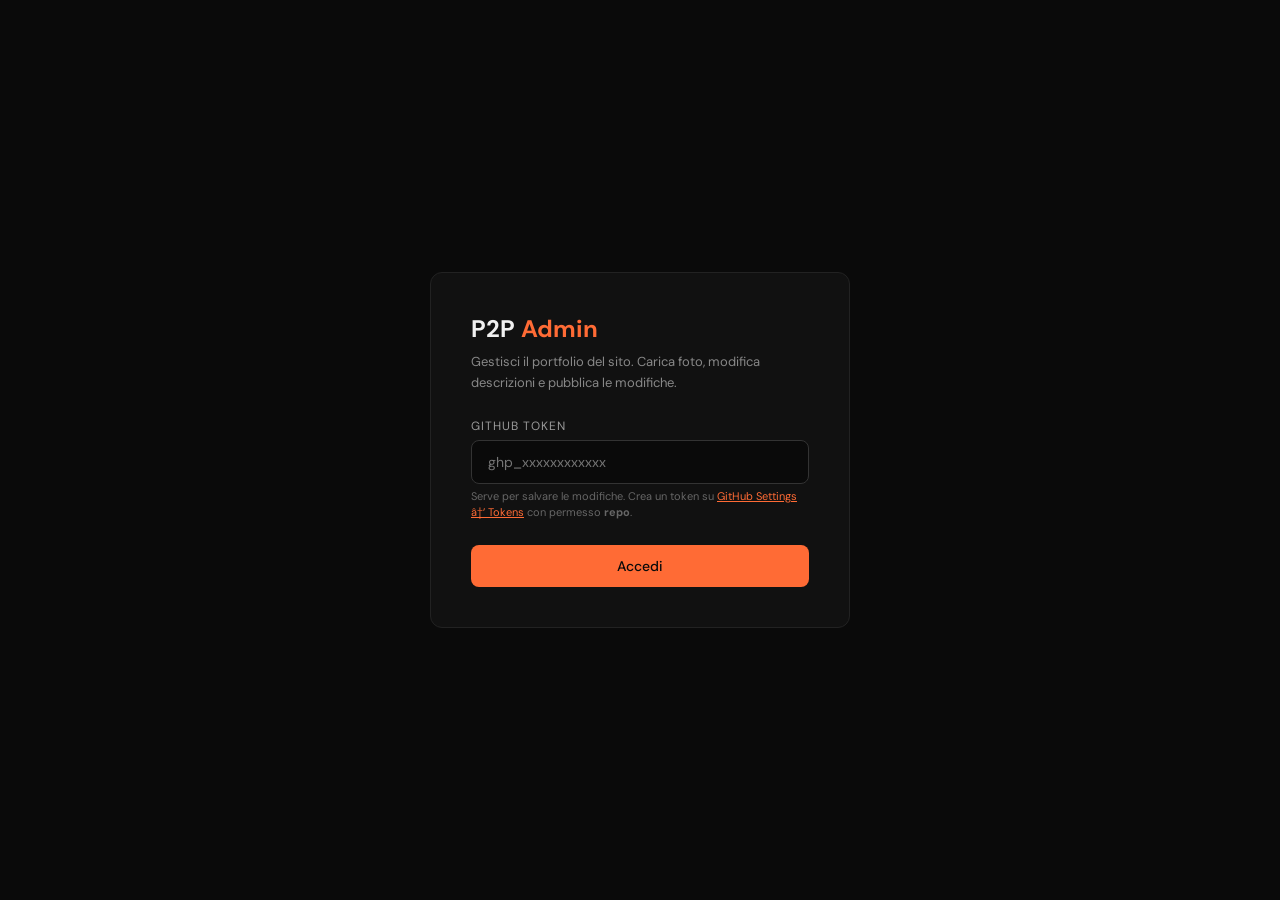
<file: admin.html>
﻿<!DOCTYPE html>
<html lang="it">
<head>
  <meta charset="UTF-8">
  <meta name="viewport" content="width=device-width, initial-scale=1.0">
  <meta name="robots" content="noindex, nofollow">
  <title>Admin Portfolio â€” P2P Technology</title>
  <link rel="icon" href="images/favicon.svg" type="image/svg+xml">
  <link href="https://fonts.googleapis.com/css2?family=DM+Sans:wght@300;400;500&display=swap" rel="stylesheet">
  <style>
    *{margin:0;padding:0;box-sizing:border-box}
    body{font-family:'DM Sans',sans-serif;background:#0a0a0a;color:#f0f0f0;min-height:100vh}

    /* Login */
    .login-screen{display:flex;align-items:center;justify-content:center;min-height:100vh;padding:24px}
    .login-box{background:#111;border:1px solid #222;border-radius:12px;padding:40px;max-width:420px;width:100%}
    .login-box h1{font-size:24px;margin-bottom:8px}
    .login-box p{color:#888;font-size:13px;margin-bottom:24px;line-height:1.6}
    .login-box label{display:block;font-size:12px;color:#999;text-transform:uppercase;letter-spacing:1px;margin-bottom:6px;margin-top:16px}
    .login-box input{width:100%;padding:12px 16px;background:#0a0a0a;border:1px solid #333;border-radius:8px;color:#f0f0f0;font-size:14px;font-family:inherit}
    .login-box input:focus{outline:none;border-color:#FF6B35}
    .login-box .help{font-size:11px;color:#666;margin-top:4px;line-height:1.5}
    .login-box .help a{color:#FF6B35}

    /* Buttons */
    .btn{padding:12px 24px;border:none;border-radius:8px;font-family:inherit;font-size:14px;cursor:pointer;transition:all 0.3s}
    .btn-primary{background:#FF6B35;color:#0a0a0a;font-weight:500}
    .btn-primary:hover{background:#ff8855}
    .btn-primary:disabled{opacity:0.5;cursor:not-allowed}
    .btn-danger{background:transparent;border:1px solid #ff4444;color:#ff4444;padding:8px 16px;font-size:12px}
    .btn-danger:hover{background:#ff4444;color:#fff}
    .btn-secondary{background:#1e1e1e;color:#f0f0f0;border:1px solid #333}
    .btn-secondary:hover{border-color:#FF6B35}
    .btn-full{width:100%;margin-top:24px}

    /* Admin panel */
    .admin{display:none;max-width:900px;margin:0 auto;padding:24px}
    .admin-header{display:flex;justify-content:space-between;align-items:center;padding:16px 0;border-bottom:1px solid #1e1e1e;margin-bottom:24px}
    .admin-header h1{font-size:20px}
    .admin-header h1 span{color:#FF6B35}

    /* Status */
    .status{padding:12px 16px;border-radius:8px;font-size:13px;margin-bottom:16px;display:none}
    .status.show{display:block}
    .status.info{background:#1a1a2e;border:1px solid #333366;color:#9999ff}
    .status.success{background:#0a1a0a;border:1px solid #336633;color:#66cc66}
    .status.error{background:#1a0a0a;border:1px solid #663333;color:#ff6666}

    /* Project cards */
    .projects{display:flex;flex-direction:column;gap:16px}
    .project-card{background:#111;border:1px solid #222;border-radius:12px;padding:20px;display:grid;grid-template-columns:200px 1fr auto;gap:20px;align-items:start}
    .project-card.new{border-style:dashed;border-color:#FF6B35;opacity:0.8}

    /* Image area */
    .img-area{width:200px;aspect-ratio:16/9;background:#0a0a0a;border:2px dashed #333;border-radius:8px;display:flex;flex-direction:column;align-items:center;justify-content:center;cursor:pointer;overflow:hidden;position:relative;transition:border-color 0.3s}
    .img-area:hover{border-color:#FF6B35}
    .img-area img{width:100%;height:100%;object-fit:cover;position:absolute;inset:0}
    .img-area .upload-hint{text-align:center;color:#666;font-size:11px;padding:8px}
    .img-area .upload-hint svg{display:block;margin:0 auto 6px}
    .img-area input[type=file]{display:none}

    /* Fields */
    .fields{display:flex;flex-direction:column;gap:12px}
    .fields label{font-size:11px;color:#888;text-transform:uppercase;letter-spacing:1px}
    .fields input,.fields textarea{width:100%;padding:10px 14px;background:#0a0a0a;border:1px solid #333;border-radius:6px;color:#f0f0f0;font-size:14px;font-family:inherit;resize:vertical}
    .fields input:focus,.fields textarea:focus{outline:none;border-color:#FF6B35}
    .fields textarea{min-height:70px}

    .card-actions{display:flex;flex-direction:column;gap:8px;align-items:flex-end}
    .card-order{display:flex;gap:4px}
    .card-order button{background:#1e1e1e;border:1px solid #333;color:#999;width:32px;height:32px;border-radius:6px;cursor:pointer;font-size:16px;display:flex;align-items:center;justify-content:center}
    .card-order button:hover{border-color:#FF6B35;color:#FF6B35}

    .add-btn{display:flex;align-items:center;justify-content:center;gap:8px;padding:16px;background:transparent;border:2px dashed #333;border-radius:12px;color:#888;font-size:14px;cursor:pointer;transition:all 0.3s;width:100%;font-family:inherit}
    .add-btn:hover{border-color:#FF6B35;color:#FF6B35}

    .gradient-select{width:100%;padding:10px 14px;background:#0a0a0a;border:1px solid #333;border-radius:6px;color:#f0f0f0;font-size:14px;font-family:inherit}
    .gradient-select:focus{outline:none;border-color:#FF6B35}

    /* Analytics dashboard */
    .analytics-section{background:#111;border:1px solid #222;border-radius:12px;padding:24px;margin-bottom:24px}
    .analytics-cards{display:grid;grid-template-columns:repeat(3,1fr);gap:12px;margin-bottom:24px}
    .analytics-card{background:#0a0a0a;border:1px solid #1e1e1e;border-radius:10px;padding:20px;text-align:center}
    .analytics-num{font-size:32px;font-weight:700;color:#FF6B35;font-family:'DM Sans',sans-serif}
    .analytics-label{font-size:11px;color:#888;text-transform:uppercase;letter-spacing:1px;margin-top:4px}
    .analytics-refs{margin-bottom:20px}
    .ref-row{display:flex;align-items:center;gap:12px;margin-bottom:8px}
    .ref-name{width:90px;font-size:12px;color:#ccc;text-transform:capitalize}
    .ref-bar-bg{flex:1;height:20px;background:#1e1e1e;border-radius:4px;overflow:hidden}
    .ref-bar{height:100%;border-radius:4px;transition:width 0.5s ease}
    .ref-count{width:60px;text-align:right;font-size:12px;color:#888}
    .ref-pct{width:40px;text-align:right;font-size:11px;color:#666}
    .daily-row{display:flex;align-items:flex-end;gap:4px;height:80px}
    .daily-bar{flex:1;border-radius:3px 3px 0 0;background:#FF6B35;min-height:2px;transition:height 0.5s ease;position:relative}
    .daily-bar:hover{opacity:0.8}
    .daily-labels{display:flex;gap:4px;margin-top:4px}
    .daily-labels span{flex:1;text-align:center;font-size:9px;color:#666}

    @media(max-width:768px){
      .analytics-cards{grid-template-columns:1fr}
      .project-card{grid-template-columns:1fr;gap:12px}
      .img-area{width:100%}
      .card-actions{flex-direction:row;justify-content:space-between;width:100%}
      .admin-header{flex-direction:column;gap:12px;text-align:center}
    }
  </style>
</head>
<body>

<!-- LOGIN SCREEN -->
<div class="login-screen" id="loginScreen">
  <div class="login-box">
    <h1>P2P <span style="color:#FF6B35">Admin</span></h1>
    <p>Gestisci il portfolio del sito. Carica foto, modifica descrizioni e pubblica le modifiche.</p>

    <label for="ghToken">GitHub Token</label>
    <input type="password" id="ghToken" placeholder="ghp_xxxxxxxxxxxx">
    <div class="help">
      Serve per salvare le modifiche. Crea un token su
      <a href="https://github.com/settings/tokens" target="_blank">GitHub Settings â†’ Tokens</a>
      con permesso <strong>repo</strong>.
    </div>

    <div id="loginError" class="status error" style="margin-top:16px"></div>
    <button class="btn btn-primary btn-full" id="loginBtn">Accedi</button>
  </div>
</div>

<!-- ADMIN PANEL -->
<div class="admin" id="adminPanel">
  <div class="admin-header">
    <h1>Portfolio <span>Manager</span></h1>
    <div style="display:flex;gap:8px">
      <button class="btn btn-secondary" id="reloadBtn">Ricarica</button>
      <button class="btn btn-primary" id="publishBtn">Pubblica modifiche</button>
      <button class="btn btn-danger" id="logoutBtn" style="padding:12px 16px;font-size:14px">Esci</button>
    </div>
  </div>

  <div id="statusBar" class="status"></div>

  <!-- ANALYTICS DASHBOARD -->
  <div class="analytics-section" id="analyticsSection">
    <h2 style="font-size:16px;color:#f0f0f0;margin-bottom:16px">📊 Statistiche Visite</h2>
    <div class="analytics-cards">
      <div class="analytics-card">
        <div class="analytics-num" id="statTotal">—</div>
        <div class="analytics-label">Visite totali</div>
      </div>
      <div class="analytics-card">
        <div class="analytics-num" id="statToday">—</div>
        <div class="analytics-label">Oggi</div>
      </div>
      <div class="analytics-card">
        <div class="analytics-num" id="statWeek">—</div>
        <div class="analytics-label">Ultimi 7 giorni</div>
      </div>
    </div>
    <div class="analytics-refs" id="analyticsRefs">
      <h3 style="font-size:13px;color:#888;text-transform:uppercase;letter-spacing:1px;margin-bottom:12px">Sorgenti traffico</h3>
      <div id="refBars"></div>
    </div>
    <div class="analytics-chart" id="analyticsChart">
      <h3 style="font-size:13px;color:#888;text-transform:uppercase;letter-spacing:1px;margin-bottom:12px">Ultimi 7 giorni</h3>
      <div id="dailyChart"></div>
    </div>
  </div>

  <!-- PORTFOLIO -->
  <div id="tab-portfolio">
    <div class="projects" id="projectsList"></div>
    <button class="add-btn" id="addBtn" style="margin-top:16px">
      <svg width="20" height="20" viewBox="0 0 24 24" fill="none" stroke="currentColor" stroke-width="2"><line x1="12" y1="5" x2="12" y2="19"/><line x1="5" y1="12" x2="19" y2="12"/></svg>
      Aggiungi progetto
    </button>
    <p id="limitMsg" style="color:#888;font-size:12px;margin-top:8px"></p>
  </div>
</div>

<script>
(function(){
  'use strict';

  var CONFIG = {
    owner: 'Lucjk6',
    repo: 'p2ptechnology',
    branch: 'main',
    root: ''
  };

  var token = '';
  var portfolio = [];
  var pendingImages = {};
  var jsonSha = null;
  var MAX_PHOTOS = 20;

  // â”€â”€ Helpers â”€â”€
  function utf8ToBase64(str) {
    return btoa(unescape(encodeURIComponent(str)));
  }
  function base64ToUtf8(b64) {
    return decodeURIComponent(escape(atob(b64)));
  }
  function slugify(str) {
    return str.toLowerCase().replace(/[^a-z0-9]+/g, '-').replace(/^-|-$/g, '');
  }
  function showStatus(msg, type) {
    var el = document.getElementById('statusBar');
    el.textContent = msg;
    el.className = 'status show ' + type;
    if (type === 'success') setTimeout(function(){ el.className = 'status'; }, 5000);
  }
  function escapeHtml(str) {
    var d = document.createElement('div');
    d.textContent = str || '';
    return d.innerHTML;
  }

  // â”€â”€ GitHub API â”€â”€
  function ghApi(path, method, body) {
    var opts = {
      method: method || 'GET',
      headers: {
        'Authorization': 'Bearer ' + token,
        'Accept': 'application/vnd.github.v3+json'
      }
    };
    if (body) {
      opts.headers['Content-Type'] = 'application/json';
      opts.body = JSON.stringify(body);
    }
    var base = 'https://api.github.com/repos/' + CONFIG.owner + '/' + CONFIG.repo + '/contents/';
    var fullPath = CONFIG.root ? CONFIG.root + '/' + path : path;
    return fetch(base + fullPath + '?ref=' + CONFIG.branch, opts);
  }

  // â”€â”€ Image resize â”€â”€
  function resizeImage(file) {
    return new Promise(function(resolve) {
      var reader = new FileReader();
      reader.onload = function(e) {
        var img = new Image();
        img.onload = function() {
          var minW = 1200, minH = 675;
          var maxW = 1920, maxH = 1080;
          var w = img.width, h = img.height;
          var tooSmall = (w < minW || h < minH);
          if (w > maxW) { h = h * maxW / w; w = maxW; }
          if (h > maxH) { w = w * maxH / h; h = maxH; }
          var canvas = document.createElement('canvas');
          canvas.width = Math.round(w);
          canvas.height = Math.round(h);
          canvas.getContext('2d').drawImage(img, 0, 0, canvas.width, canvas.height);
          var base64 = canvas.toDataURL('image/jpeg', 0.85).split(',')[1];
          resolve({ base64: base64, tooSmall: tooSmall, width: img.width, height: img.height });
        };
        img.src = e.target.result;
      };
      reader.readAsDataURL(file);
    });
  }
  // ── Load analytics ──
  var REF_COLORS = {
    direct: '#FF6B35', instagram: '#E1306C', google: '#4285F4',
    facebook: '#1877F2', linkedin: '#0A66C2', tiktok: '#00f2ea', other: '#888'
  };
  var REF_LABELS = {
    direct: 'Diretto', instagram: 'Instagram', google: 'Google',
    facebook: 'Facebook', linkedin: 'LinkedIn', tiktok: 'TikTok', other: 'Altro'
  };

  function loadAnalytics() {
    fetch('/api/stats')
      .then(function(res) { return res.json(); })
      .then(function(data) {
        document.getElementById('statTotal').textContent = (data.total || 0).toLocaleString();
        document.getElementById('statToday').textContent = (data.today || 0).toLocaleString();
        document.getElementById('statWeek').textContent = (data.week || 0).toLocaleString();

        // Referrer bars
        var refs = data.referrers || {};
        var refTotal = Object.keys(refs).reduce(function(s, k) { return s + refs[k]; }, 0) || 1;
        var maxRef = Math.max.apply(null, Object.values(refs).concat([1]));
        var barsHtml = '';
        var sorted = Object.keys(refs).sort(function(a, b) { return refs[b] - refs[a]; });
        sorted.forEach(function(src) {
          var val = refs[src];
          var pct = Math.round(val / refTotal * 100);
          var barW = Math.round(val / maxRef * 100);
          barsHtml +=
            '<div class="ref-row">' +
              '<span class="ref-name">' + (REF_LABELS[src] || src) + '</span>' +
              '<div class="ref-bar-bg"><div class="ref-bar" style="width:' + barW + '%;background:' + (REF_COLORS[src] || '#888') + '"></div></div>' +
              '<span class="ref-count">' + val + '</span>' +
              '<span class="ref-pct">' + pct + '%</span>' +
            '</div>';
        });
        if (!sorted.length) barsHtml = '<p style="color:#666;font-size:12px">Nessun dato ancora disponibile</p>';
        document.getElementById('refBars').innerHTML = barsHtml;

        // Daily chart
        var daily = data.daily || [];
        var maxDay = Math.max.apply(null, daily.map(function(d) { return d.visits; }).concat([1]));
        var chartHtml = '<div class="daily-row">';
        var labelsHtml = '<div class="daily-labels">';
        daily.forEach(function(d) {
          var h = Math.max(2, Math.round(d.visits / maxDay * 72));
          var label = d.date.split('-').slice(1).join('/');
          chartHtml += '<div class="daily-bar" style="height:' + h + 'px" title="' + label + ': ' + d.visits + ' visite"></div>';
          labelsHtml += '<span>' + label + '</span>';
        });
        chartHtml += '</div>';
        labelsHtml += '</div>';
        document.getElementById('dailyChart').innerHTML = chartHtml + labelsHtml;
      })
      .catch(function() {
        document.getElementById('refBars').innerHTML = '<p style="color:#666;font-size:12px">Analytics non attivo. Configura Vercel KV.</p>';
      });
  }
  // â”€â”€ Load portfolio from GitHub â”€â”€
  function loadPortfolio() {
    showStatus('Caricamento dati...', 'info');
    var p1 = ghApi('data/portfolio.json')
      .then(function(res) {
        if (res.ok) return res.json();
        throw new Error('Not found');
      })
      .then(function(data) {
        jsonSha = data.sha;
        portfolio = JSON.parse(base64ToUtf8(data.content));
        pendingImages = {};
      })
      .catch(function() {
        portfolio = [];
        jsonSha = null;
        pendingImages = {};
      });

    return p1.then(function() {
      renderItems();
      updateLimitMsg();
      showStatus('Dati caricati (' + portfolio.length + '/' + MAX_PHOTOS + ' progetti)', 'success');
    });
  }

  // â”€â”€ Render items â”€â”€
  function renderItems() {
    var list = document.getElementById('projectsList');
    list.innerHTML = '';

    portfolio.forEach(function(item, i) {
      var card = document.createElement('div');
      card.className = 'project-card';

      var imgSrc = '';
      if (pendingImages[i]) {
        imgSrc = 'data:image/jpeg;base64,' + pendingImages[i];
      } else if (item.image) {
        imgSrc = item.image;
      }

      card.innerHTML =
        '<div class="img-area" data-index="' + i + '">' +
          (imgSrc ? '<img src="' + imgSrc + '" alt="Preview">' : '') +
          '<div class="upload-hint"' + (imgSrc ? ' style="display:none"' : '') + '>' +
            '<svg width="24" height="24" viewBox="0 0 24 24" fill="none" stroke="currentColor" stroke-width="1.5"><path d="M21 15v4a2 2 0 01-2 2H5a2 2 0 01-2-2v-4"/><polyline points="17 8 12 3 7 8"/><line x1="12" y1="3" x2="12" y2="15"/></svg>' +
            'Clicca per caricare foto' +
          '</div>' +
          '<input type="file" accept="image/*">' +
        '</div>' +
        '<div class="fields">' +
          '<div><label>Titolo \uD83C\uDDEE\uD83C\uDDF9</label><input type="text" data-field="title" value="' + escapeHtml(item.title) + '"></div>' +
          '<div><label>Title \uD83C\uDDEC\uD83C\uDDE7</label><input type="text" data-field="title_en" value="' + escapeHtml(item.title_en || '') + '" placeholder="English title"></div>' +
          '<div><label>Categoria \uD83C\uDDEE\uD83C\uDDF9</label><input type="text" data-field="category" value="' + escapeHtml(item.category) + '" placeholder="Es: Evento \u00b7 Milano"></div>' +
          '<div><label>Category \uD83C\uDDEC\uD83C\uDDE7</label><input type="text" data-field="category_en" value="' + escapeHtml(item.category_en || '') + '" placeholder="E.g. Event \u00b7 Milan"></div>' +
          '<div><label>Descrizione \uD83C\uDDEE\uD83C\uDDF9</label><textarea data-field="description">' + escapeHtml(item.description) + '</textarea></div>' +
          '<div><label>Description \uD83C\uDDEC\uD83C\uDDE7</label><textarea data-field="description_en">' + escapeHtml(item.description_en || '') + '</textarea></div>' +
          '<div><label>Colore placeholder</label><select class="gradient-select" data-field="gradient">' +
            '<option value="concert"' + (item.gradient === 'concert' ? ' selected' : '') + '>Oro (Concerti)</option>' +
            '<option value="fashion"' + (item.gradient === 'fashion' ? ' selected' : '') + '>Viola (Fashion)</option>' +
            '<option value="led"' + (item.gradient === 'led' ? ' selected' : '') + '>Ciano (Tech)</option>' +
            '<option value="expo"' + (item.gradient === 'expo' ? ' selected' : '') + '>Rosso (Expo)</option>' +
          '</select></div>' +
        '</div>' +
        '<div class="card-actions">' +
          '<div class="card-order">' +
            '<button title="Sposta su" data-move="up" data-index="' + i + '">&#9650;</button>' +
            '<button title="Sposta giÃ¹" data-move="down" data-index="' + i + '">&#9660;</button>' +
          '</div>' +
          '<button class="btn btn-danger" data-delete="' + i + '">Elimina</button>' +
        '</div>';

      list.appendChild(card);
    });

    // Bind events
    bindCardEvents();
  }

  function bindCardEvents() {
    // Image upload
    document.querySelectorAll('.img-area').forEach(function(area) {
      var input = area.querySelector('input[type=file]');
      area.addEventListener('click', function(e) {
        if (e.target.tagName !== 'INPUT') input.click();
      });
      input.addEventListener('change', function() {
        if (!input.files.length) return;
        var idx = parseInt(area.getAttribute('data-index'));
        resizeImage(input.files[0]).then(function(result) {
          if (result.tooSmall) {
            showStatus('Attenzione: immagine troppo piccola (' + result.width + 'x' + result.height + 'px). Usa foto di almeno 1200x675px per evitare sgranature.', 'error');
          }
          pendingImages[idx] = result.base64;
          var img = area.querySelector('img');
          if (!img) {
            img = document.createElement('img');
            img.alt = 'Preview';
            area.appendChild(img);
          }
          img.src = 'data:image/jpeg;base64,' + result.base64;
          area.querySelector('.upload-hint').style.display = 'none';
        });
      });
    });

    // Text fields
    document.querySelectorAll('.fields input, .fields textarea, .fields select').forEach(function(el) {
      el.addEventListener('input', function() {
        var card = el.closest('.project-card');
        var idx = Array.from(card.parentNode.children).indexOf(card);
        var field = el.getAttribute('data-field');
        if (field && portfolio[idx]) {
          portfolio[idx][field] = el.value;
        }
      });
    });

    // Delete
    document.querySelectorAll('[data-delete]').forEach(function(btn) {
      btn.addEventListener('click', function() {
        var idx = parseInt(btn.getAttribute('data-delete'));
        if (confirm('Eliminare "' + portfolio[idx].title + '"?')) {
          portfolio.splice(idx, 1);
          // Remap pending images
          var newPending = {};
          Object.keys(pendingImages).forEach(function(k) {
            var ki = parseInt(k);
            if (ki < idx) newPending[ki] = pendingImages[ki];
            else if (ki > idx) newPending[ki - 1] = pendingImages[ki];
          });
          pendingImages = newPending;
          renderItems();
          updateLimitMsg();
        }
      });
    });

    // Move up/down
    document.querySelectorAll('[data-move]').forEach(function(btn) {
      btn.addEventListener('click', function(e) {
        e.stopPropagation();
        var idx = parseInt(btn.getAttribute('data-index'));
        var dir = btn.getAttribute('data-move');
        var newIdx = dir === 'up' ? idx - 1 : idx + 1;
        if (newIdx < 0 || newIdx >= portfolio.length) return;
        // Swap items
        var temp = portfolio[idx];
        portfolio[idx] = portfolio[newIdx];
        portfolio[newIdx] = temp;
        // Swap pending images
        var tempImg = pendingImages[idx];
        pendingImages[idx] = pendingImages[newIdx];
        pendingImages[newIdx] = tempImg;
        if (!pendingImages[idx]) delete pendingImages[idx];
        if (!pendingImages[newIdx]) delete pendingImages[newIdx];
        renderItems();
      });
    });
  }

  // â”€â”€ Publish â”€â”€
  function publish() {
    var btn = document.getElementById('publishBtn');
    btn.disabled = true;
    btn.textContent = 'Pubblicazione...';
    showStatus('Pubblicazione in corso...', 'info');

    var imageUploads = Promise.resolve();
    var indices = Object.keys(pendingImages);

    // Upload images sequentially
    function uploadNext(i) {
      if (i >= indices.length) return Promise.resolve();
      var idx = parseInt(indices[i]);
      var item = portfolio[idx];
      var filename = slugify(item.title) + '-' + Date.now() + '.jpg';
      var path = 'images/portfolio/' + filename;

      showStatus('Caricamento immagine ' + (i + 1) + '/' + indices.length + '...', 'info');

      // Check if old image exists to get SHA
      var body = {
        message: 'Upload: ' + filename,
        content: pendingImages[idx],
        branch: CONFIG.branch
      };

      return ghApi(path, 'PUT', body)
        .then(function(res) {
          if (!res.ok) throw new Error('Upload immagine fallito');
          item.image = 'images/portfolio/' + filename;
          return uploadNext(i + 1);
        });
    }

    uploadNext(0)
      .then(function() {
        showStatus('Salvataggio portfolio...', 'info');
        var jsonContent = utf8ToBase64(JSON.stringify(portfolio, null, 2));
        var body = {
          message: 'Aggiorna portfolio',
          content: jsonContent,
          branch: CONFIG.branch
        };
        if (jsonSha) body.sha = jsonSha;
        return ghApi('data/portfolio.json', 'PUT', body);
      })
      .then(function(res) {
        if (!res.ok) throw new Error('Salvataggio JSON fallito');
        return res.json();
      })
      .then(function(data) {
        jsonSha = data.content.sha;
        pendingImages = {};
        showStatus('Pubblicato con successo! Il sito si aggiorna in ~30 secondi.', 'success');
      })
      .catch(function(err) {
        showStatus('Errore: ' + err.message, 'error');
      })
      .finally(function() {
        btn.disabled = false;
        btn.textContent = 'Pubblica modifiche';
      });
  }

  // â”€â”€ Login â”€â”€
  document.getElementById('loginBtn').addEventListener('click', function() {
    var tk = document.getElementById('ghToken').value.trim();
    var errEl = document.getElementById('loginError');

    if (!tk || (!tk.startsWith('ghp_') && !tk.startsWith('github_pat_'))) {
      errEl.textContent = 'Inserisci un GitHub Token valido (inizia con ghp_).';
      errEl.className = 'status error show';
      return;
    }

    token = tk;
    errEl.className = 'status error';

    // Test token
    ghApi('data/portfolio.json')
      .then(function(res) {
        if (res.status === 401 || res.status === 403) {
          errEl.textContent = 'Token non valido o senza permessi. Assicurati di avere il permesso "repo".';
          errEl.className = 'status error show';
          return;
        }
        document.getElementById('loginScreen').style.display = 'none';
        document.getElementById('adminPanel').style.display = 'block';
        localStorage.setItem('ghToken', tk);
        loadPortfolio();
        loadAnalytics();
      })
      .catch(function() {
        errEl.textContent = 'Errore di connessione. Controlla la rete.';
        errEl.className = 'status error show';
      });
  });

  document.getElementById('ghToken').addEventListener('keydown', function(e) {
    if (e.key === 'Enter') document.getElementById('loginBtn').click();
  });

  // â”€â”€ Update limit message â”€â”€
  function updateLimitMsg() {
    var msg = document.getElementById('limitMsg');
    var btn = document.getElementById('addBtn');
    msg.textContent = portfolio.length + '/' + MAX_PHOTOS + ' foto caricate';
    if (portfolio.length >= MAX_PHOTOS) {
      btn.style.display = 'none';
      msg.style.color = '#FF6B35';
    } else {
      btn.style.display = '';
      msg.style.color = '#888';
    }
  }

  // â”€â”€ Add project â”€â”€
  document.getElementById('addBtn').addEventListener('click', function() {
    if (portfolio.length >= MAX_PHOTOS) {
      showStatus('Limite massimo di ' + MAX_PHOTOS + ' foto raggiunto.', 'error');
      return;
    }
    portfolio.push({
      title: 'Nuovo progetto',
      title_en: 'New project',
      category: 'Categoria',
      category_en: 'Category',
      description: 'Descrizione del progetto...',
      description_en: 'Project description...',
      image: '',
      gradient: 'concert'
    });
    renderItems();
    updateLimitMsg();
    var list = document.getElementById('projectsList');
    list.lastElementChild.scrollIntoView({ behavior: 'smooth' });
  });

  // â”€â”€ Publish & Reload & Logout â”€â”€
  document.getElementById('publishBtn').addEventListener('click', publish);
  document.getElementById('reloadBtn').addEventListener('click', loadPortfolio);
  document.getElementById('logoutBtn').addEventListener('click', function() {
    localStorage.removeItem('ghToken');
    token = '';
    document.getElementById('adminPanel').style.display = 'none';
    document.getElementById('loginScreen').style.display = 'flex';
    document.getElementById('ghToken').value = '';
  });

  // â”€â”€ Auto-login if token saved â”€â”€
  var savedToken = localStorage.getItem('ghToken');
  if (savedToken) {
    token = savedToken;
    ghApi('data/portfolio.json')
      .then(function(res) {
        if (res.status === 401 || res.status === 403) {
          localStorage.removeItem('ghToken');
          return;
        }
        document.getElementById('loginScreen').style.display = 'none';
        document.getElementById('adminPanel').style.display = 'block';
        loadPortfolio();
        loadAnalytics();
      })
      .catch(function() {});
  }
})();
</script>
</body>
</html>
</file>
